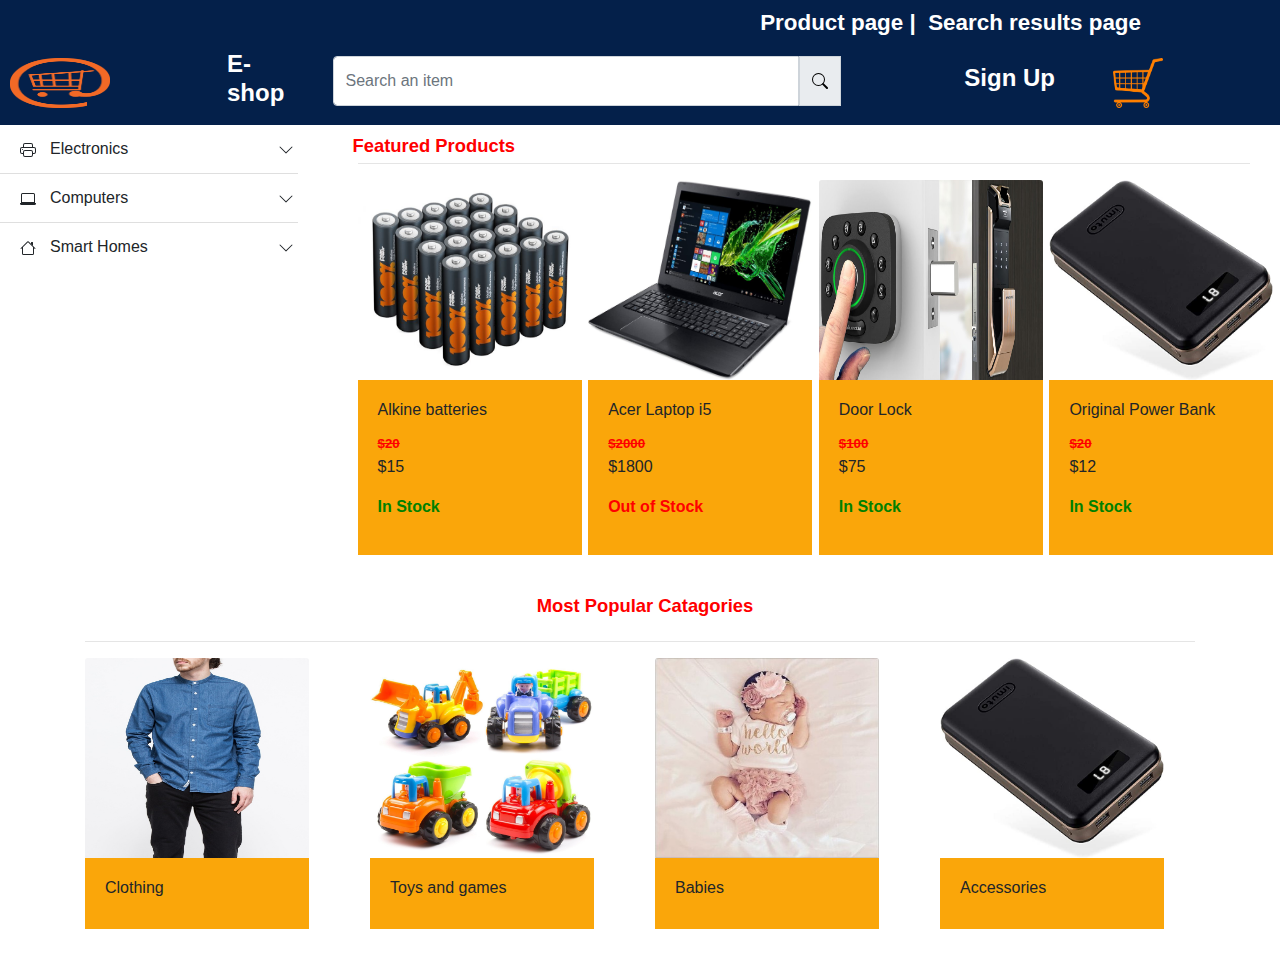
<file: index.html>
<!DOCTYPE html>
<html lang="en">

<head>
  <meta charset="utf-8" />

  <meta name="viewport" content="width=device-width, initial-scale=1" />
  <meta name="theme-color" content="#000000" />
  <meta name="description" content="Web site created using create-react-app" />
  <link rel="apple-touch-icon" href="public/logo192.png" />

  <link rel="stylesheet" href="index.css">
  <link rel="stylesheet" href="https://stackpath.bootstrapcdn.com/bootstrap/4.5.2/css/bootstrap.min.css"
    integrity="sha384-JcKb8q3iqJ61gNV9KGb8thSsNjpSL0n8PARn9HuZOnIxN0hoP+VmmDGMN5t9UJ0Z" crossorigin="anonymous">
  <title>App</title>
  <style>
    h1 {
      font-size: 1.5em;
      font-weight: bolder;
    }

    #mlist :hover {
      color: #1890ff;
    }

    .sublist :hover {
      color: #1890ff;
    }

    body {
      overflow-x: hidden;
    }

    .card {
      border: 0px;
    }

    #cardd :hover>div {
      cursor: pointer;
      -webkit-box-shadow: 0px 0px 6px 0px rgba(0, 0, 0, 0.72);
      -moz-box-shadow: 0px 0px 6px 0px rgba(0, 0, 0, 0.72);
      box-shadow: 0px 0px 6px 0px rgba(0, 0, 0, 0.72);
    }
    h3 {
      font-size: 1.15rem;
    }
  </style>
</head>

<body>

    <!-- header -->
    <div>
      <div style="padding:10px; background: #04204a; overflow: hidden;">
          <div class="row " style="margin-bottom: 1xpx;">
              <div class="col-md d-flex justify-content-end" style="margin-right: 10%  ;">
                  <a href="product.html">
                      <h2 style="color: white; font-weight: bolder; font-size: 1.4em;">Product page | </h2>
                  </a>

                  <a href="search.html">
                      <h2 style="color:white; font-weight: bolder;  font-size: 1.4em">&nbsp; Search results page</h2>
                  </a>
              </div>
          </div>

          <div class="row d-flex align-items-center" style="padding-top: 5px">
              <div class="col-md-3 d-flex align-items-center" style="display: flex;">
                  <a href="index.html"><img width='100px' height='50px' src="src/images/logo.png" alt="img" /></a>

                  <h1 style="color:white; font-weight:bolder;  margin-left: 40%;">E-shop</h1>
              </div>
              <div class="col-md-5  ">

                  <div class="input-group mb-1">
                      <input type="text" class="form-control" aria-label="Sizing example input"
                          aria-describedby="inputGroup-sizing-default" style=" height:50px"
                          placeholder="Search an item">
                      <div class="input-group-prepend">
                          <span class="input-group-text" id="inputGroup-sizing-default"><svg width="1em" height="1em"
                                  viewBox="0 0 16 16" class="bi bi-search" fill="black"
                                  xmlns="http://www.w3.org/2000/svg">
                                  <path fill-rule="evenodd"
                                      d="M10.442 10.442a1 1 0 0 1 1.415 0l3.85 3.85a1 1 0 0 1-1.414 1.415l-3.85-3.85a1 1 0 0 1 0-1.415z" />
                                  <path fill-rule="evenodd"
                                      d="M6.5 12a5.5 5.5 0 1 0 0-11 5.5 5.5 0 0 0 0 11zM13 6.5a6.5 6.5 0 1 1-13 0 6.5 6.5 0 0 1 13 0z" />
                              </svg></span>
                      </div>

                  </div>
              </div>
              <div class="col-md-2 d-flex justify-content-end ">
                  <a href="signup.html">
                      <h1 style="color: white; font-weight: bolder"> Sign Up</h1>
                  </a>
              </div>
              <div class="col-md-1 d-flex justify-content-end">
                  <a href="cart.html"><img src="src/images/cart.png" width="50px" height="50px" alt="cart" /></a>
              </div>
          </div>


      </div>
  </div>

  <!-- header -->

  <section>

    <div class="row">
      <div class="col-md-3">


        <ul class="list-group list-group-flush">

          <li class="list-group-item" data-toggle="collapse" href="#multiCollapseExample1" role="button"
            aria-expanded="false" aria-controls="multiCollapseExample1">
            <div class="row" id="mlist">
  
              <div class="col-md-1">
                <svg width="1em" height="1em" viewBox="0 0 16 16" class="bi bi-printer" fill="currentColor"
                  xmlns="http://www.w3.org/2000/svg">
                  <path
                    d="M11 2H5a1 1 0 0 0-1 1v2H3V3a2 2 0 0 1 2-2h6a2 2 0 0 1 2 2v2h-1V3a1 1 0 0 0-1-1zm3 4H2a1 1 0 0 0-1 1v3a1 1 0 0 0 1 1h1v1H2a2 2 0 0 1-2-2V7a2 2 0 0 1 2-2h12a2 2 0 0 1 2 2v3a2 2 0 0 1-2 2h-1v-1h1a1 1 0 0 0 1-1V7a1 1 0 0 0-1-1z" />
                  <path fill-rule="evenodd"
                    d="M11 9H5a1 1 0 0 0-1 1v3a1 1 0 0 0 1 1h6a1 1 0 0 0 1-1v-3a1 1 0 0 0-1-1zM5 8a2 2 0 0 0-2 2v3a2 2 0 0 0 2 2h6a2 2 0 0 0 2-2v-3a2 2 0 0 0-2-2H5z" />
                  <path d="M3 7.5a.5.5 0 1 1-1 0 .5.5 0 0 1 1 0z" />
                </svg>
              </div>
              <div class="col-md">
                Electronics
              </div>
              <div class="col-md-1">
                <svg width="1em" height="1em" viewBox="0 0 16 16" class="bi bi-chevron-down" fill="currentColor"
                  xmlns="http://www.w3.org/2000/svg">
                  <path fill-rule="evenodd"
                    d="M1.646 4.646a.5.5 0 0 1 .708 0L8 10.293l5.646-5.647a.5.5 0 0 1 .708.708l-6 6a.5.5 0 0 1-.708 0l-6-6a.5.5 0 0 1 0-.708z" />
                </svg>
              </div>
            </div>
  
            <div class="collapse multi-collapse" id="multiCollapseExample1">
              <ul class="list-group list-group-flush sublist">
                <li class="list-group-item">Accessories and Supplies</li>
                <li class="list-group-item">Camera and Photo</li>
                <li class="list-group-item">Car and Vehicle Electronics</li>
              </ul>
            </div>
  
          </li>
  
  
          <li class="list-group-item" data-toggle="collapse" href="#multiCollapseExample2" role="button"
            aria-expanded="false" aria-controls="multiCollapseExample2">
            <div class="row" id="mlist">
  
              <div class="col-md-1">
                <svg width="1em" height="1em" viewBox="0 0 16 16" class="bi bi-laptop" fill="currentColor"
                  xmlns="http://www.w3.org/2000/svg">
                  <path fill-rule="evenodd"
                    d="M13.5 3h-11a.5.5 0 0 0-.5.5V11h12V3.5a.5.5 0 0 0-.5-.5zm-11-1A1.5 1.5 0 0 0 1 3.5V12h14V3.5A1.5 1.5 0 0 0 13.5 2h-11z" />
                  <path d="M0 12h16v.5a1.5 1.5 0 0 1-1.5 1.5h-13A1.5 1.5 0 0 1 0 12.5V12z" />
                </svg>
              </div>
              <div class="col-md">
                Computers
              </div>
              <div class="col-md-1">
                <svg width="1em" height="1em" viewBox="0 0 16 16" class="bi bi-chevron-down" fill="currentColor"
                  xmlns="http://www.w3.org/2000/svg">
                  <path fill-rule="evenodd"
                    d="M1.646 4.646a.5.5 0 0 1 .708 0L8 10.293l5.646-5.647a.5.5 0 0 1 .708.708l-6 6a.5.5 0 0 1-.708 0l-6-6a.5.5 0 0 1 0-.708z" />
                </svg>
              </div>
            </div>
  
            <div class="collapse multi-collapse" id="multiCollapseExample2">
              <ul class="list-group list-group-flush sublist">
                <li class="list-group-item">Components</li>
                <li class="list-group-item">Computers and Tablets</li>
                <li class="list-group-item">Monitors</li>
              </ul>
            </div>
  
          </li>
  
  
  
          <li class="list-group-item" data-toggle="collapse" href="#multiCollapseExample3" role="button"
            aria-expanded="false" aria-controls="multiCollapseExample3">
            <div class="row" id="mlist">
  
              <div class="col-md-1">
                <svg width="1em" height="1em" viewBox="0 0 16 16" class="bi bi-house" fill="currentColor"
                  xmlns="http://www.w3.org/2000/svg">
                  <path fill-rule="evenodd"
                    d="M2 13.5V7h1v6.5a.5.5 0 0 0 .5.5h9a.5.5 0 0 0 .5-.5V7h1v6.5a1.5 1.5 0 0 1-1.5 1.5h-9A1.5 1.5 0 0 1 2 13.5zm11-11V6l-2-2V2.5a.5.5 0 0 1 .5-.5h1a.5.5 0 0 1 .5.5z" />
                  <path fill-rule="evenodd"
                    d="M7.293 1.5a1 1 0 0 1 1.414 0l6.647 6.646a.5.5 0 0 1-.708.708L8 2.207 1.354 8.854a.5.5 0 1 1-.708-.708L7.293 1.5z" />
                </svg>
              </div>
              <div class="col-md">
                Smart Homes
              </div>
              <div class="col-md-1">
                <svg width="1em" height="1em" viewBox="0 0 16 16" class="bi bi-chevron-down" fill="currentColor"
                  xmlns="http://www.w3.org/2000/svg">
                  <path fill-rule="evenodd"
                    d="M1.646 4.646a.5.5 0 0 1 .708 0L8 10.293l5.646-5.647a.5.5 0 0 1 .708.708l-6 6a.5.5 0 0 1-.708 0l-6-6a.5.5 0 0 1 0-.708z" />
                </svg>
              </div>
            </div>
  
            <div class="collapse multi-collapse " id="multiCollapseExample3">
              <ul class="list-group list-group-flush sublist">
                <li class="list-group-item sublist">Doors Locks</li>
                <li class="list-group-item sublist">Cameras</li>
                <li class="list-group-item sublist">Speakers</li>
              </ul>
            </div>
  
          </li>
  
  
        </ul>

      </div>
      <div class="col-md-9">
        <section style="padding: 0px 30px 30px 30px">
          <div class="row" style="margin-bottom: -19px;">
            <h3 style="color: red; font-weight: bolder; padding-left: 10px; padding-top: 10px;">Featured Products</h3>
          </div>
          <hr>
          <div class="row">
  
            <div class="col-md-3" id="cardd">
              <div class="card" style="width: 14rem;">
              <a href="product.html">  <img class="card-img-top" src="src/images/battery.jpg" alt="Card image cap" height="200px" width="80%"> </a>
                <div class="card-body" style="background-color: rgb(250, 166, 10);">
                  <h5 class="card-title" style="font-size: medium;">Alkine batteries</h5>
                  <p class="card-text"> <strike style="color: red; font-size: smaller; font-weight: bolder;">$20</strike>
                    <br> $15
                  <p style="color: green; font-weight: bolder;">In Stock</p>
                  </p>
                </div>
              </div>
            </div>
  
            <div class="col-md-3" id="cardd">
              <div class="card" style="width: 14rem;">
              <a href="product.html">  <img class="card-img-top" src="src/images/acer1.jpg" alt="Card image cap" height="200px" width="80%"> </a>
                <div class="card-body" style="background-color: rgb(250, 166, 10);">
                  <h5 class="card-title" style="font-size: medium;">Acer Laptop i5</h5>
                  <p class="card-text"> <strike
                      style="color: red; font-size: smaller; font-weight: bolder;">$2000</strike> <br> $1800
                  <p style="color: red; font-weight: bolder;">Out of Stock</p>
                  </p>
                </div>
              </div>
            </div>
  
            <div class="col-md-3" id="cardd">
              <div class="card" style="width: 14rem;">
          <a href="product.html">      <img class="card-img-top" src="src/images/doorL.jpg" alt="Card image cap" height="200px" width="80%"> </a>
                <div class="card-body" style="background-color: rgb(250, 166, 10);">
                  <h5 class="card-title" style="font-size: medium;">Door Lock</h5>
                  <p class="card-text"> <strike style="color: red; font-size: smaller; font-weight: bolder;">$100</strike>
                    <br> $75
                  <p style="color: green; font-weight: bolder;">In Stock</p>
                  </p>
                </div>
              </div>
            </div>
  
            <div class="col-md-3" id="cardd">
              <div class="card" style="width: 14rem;">
             <a href="product.html">   <img class="card-img-top" src="src/images/powerB.jpg" alt="Card image cap" height="200px" width="80%"> </a>
                <div class="card-body" style="background-color: rgb(250, 166, 10);">
                  <h5 class="card-title" style="font-size: medium;">Original Power Bank</h5>
                  <p class="card-text"> <strike style="color: red; font-size: smaller; font-weight: bolder;">$20</strike>
                    <br> $12
                  <p style="color: green; font-weight: bolder;">In Stock</p>
                  </p>
                </div>
              </div>
            </div>
  
          </div>
        </section>
  
      </div>
    </div>


  </section>

  <section style="margin-bottom: 50px;">
    <div class="container">
      <div class="row d-flex justify-content-center">
        <h3 style="color: red; font-weight: bolder; padding-left: 10px; padding-top: 10px;">Most Popular Catagories</h3>
      </div>
     
      <hr>
      <div class="row">

        <div class="col-md-3" id="cardd">
          <div class="card" style="width: 14rem;">
         <a href="product.html">   <img class="card-img-top" src="src/images/clothing.jpg" alt="Card image cap" height="200px" width="80%"> </a>
            <div class="card-body" style="background-color: rgb(250, 166, 10);">
              <h5 class="card-title" style="font-size: medium;">Clothing</h5>
            </div>
          </div>
        </div>

        <div class="col-md-3" id="cardd">
          <div class="card" style="width: 14rem;">
         <a href="product.html">   <img class="card-img-top" src="src/images/toys.jpg" alt="Card image cap" height="200px" width="80%"> </a>
            <div class="card-body" style="background-color: rgb(250, 166, 10);">
              <h5 class="card-title" style="font-size: medium;">Toys and games</h5>
            </div>
          </div>
        </div>

        <div class="col-md-3" id="cardd">
          <div class="card" style="width: 14rem;">
        <a href="product.html">    <img class="card-img-top" src="src/images/babies.jpg" alt="Card image cap" height="200px" width="80%"> </a>
            <div class="card-body" style="background-color: rgb(250, 166, 10);">
              <h5 class="card-title" style="font-size: medium;">Babies</h5>
            </div>
          </div>
        </div>

        <div class="col-md-3" id="cardd">
          <div class="card" style="width: 14rem;">
        <a href="product.html">    <img class="card-img-top" src="src/images/powerB.jpg" alt="Card image cap" height="200px" width="80%"> </a>
            <div class="card-body" style="background-color: rgb(250, 166, 10);">
              <h5 class="card-title" style="font-size: medium;">Accessories</h5>
            </div>
          </div>
        </div>

      </div>
    </div>
  </section>

  <script src="https://code.jquery.com/jquery-3.5.1.slim.min.js"
    integrity="sha384-DfXdz2htPH0lsSSs5nCTpuj/zy4C+OGpamoFVy38MVBnE+IbbVYUew+OrCXaRkfj"
    crossorigin="anonymous"></script>
  <script src="https://cdn.jsdelivr.net/npm/popper.js@1.16.1/dist/umd/popper.min.js"
    integrity="sha384-9/reFTGAW83EW2RDu2S0VKaIzap3H66lZH81PoYlFhbGU+6BZp6G7niu735Sk7lN"
    crossorigin="anonymous"></script>
  <script src="https://stackpath.bootstrapcdn.com/bootstrap/4.5.2/js/bootstrap.min.js"
    integrity="sha384-B4gt1jrGC7Jh4AgTPSdUtOBvfO8shuf57BaghqFfPlYxofvL8/KUEfYiJOMMV+rV"
    crossorigin="anonymous"></script>
</body>

</html>
</file>
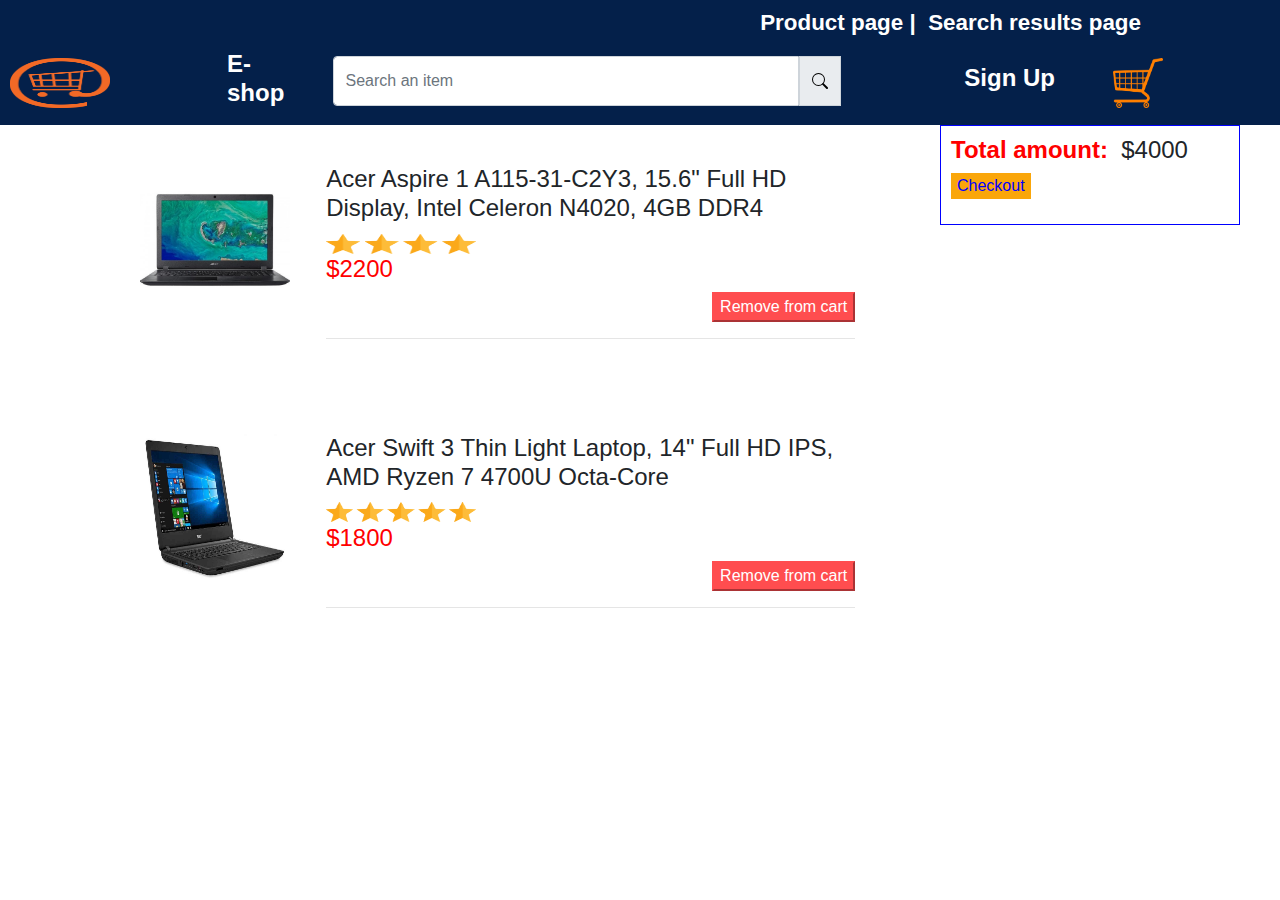
<file: cart.html>
<!DOCTYPE html>
<html lang="en">

<head>
  <meta charset="utf-8" />

  <meta name="viewport" content="width=device-width, initial-scale=1" />
  <meta name="theme-color" content="#000000" />
  <meta name="description" content="Web site created using create-react-app" />
  <link rel="apple-touch-icon" href="public/logo192.png" />

  <link rel="stylesheet" href="index.css">
  <link rel="stylesheet" href="https://stackpath.bootstrapcdn.com/bootstrap/4.5.2/css/bootstrap.min.css"
    integrity="sha384-JcKb8q3iqJ61gNV9KGb8thSsNjpSL0n8PARn9HuZOnIxN0hoP+VmmDGMN5t9UJ0Z" crossorigin="anonymous">
  <title>Cart</title>

  <style>
    h1 {
      font-size: 1.5em;
      font-weight: bolder;
    }

    body {
      overflow-x: hidden;
    }

    h3 {
      font-size: 1.15rem;
    }

    .div1 {
      width: 300px;
      height: 100px;
      border: 1px solid blue;
    }

    #checkout {
      background-color: rgb(250, 166, 10);
      color: blue;
      border: 0px;
    }

    #remove {
      color: #fff;
       background: #ff4d4f;
      border-color: #ff4d4f;
    }
  </style>

</head>

<body>

    <!-- header -->
    <div>
      <div style="padding:10px; background: #04204a; overflow: hidden;">
          <div class="row " style="margin-bottom: 1xpx;">
              <div class="col-md d-flex justify-content-end" style="margin-right: 10%  ;">
                  <a href="product.html">
                      <h2 style="color: white; font-weight: bolder; font-size: 1.4em;">Product page | </h2>
                  </a>

                  <a href="search.html">
                      <h2 style="color:white; font-weight: bolder;  font-size: 1.4em">&nbsp; Search results page</h2>
                  </a>
              </div>
          </div>

          <div class="row d-flex align-items-center" style="padding-top: 5px">
              <div class="col-md-3 d-flex align-items-center" style="display: flex;">
                  <a href="index.html"><img width='100px' height='50px' src="src/images/logo.png" alt="img" /></a>

                  <h1 style="color:white; font-weight:bolder;  margin-left: 40%;">E-shop</h1>
              </div>
              <div class="col-md-5  ">

                  <div class="input-group mb-1">
                      <input type="text" class="form-control" aria-label="Sizing example input"
                          aria-describedby="inputGroup-sizing-default" style=" height:50px"
                          placeholder="Search an item">
                      <div class="input-group-prepend">
                          <span class="input-group-text" id="inputGroup-sizing-default"><svg width="1em" height="1em"
                                  viewBox="0 0 16 16" class="bi bi-search" fill="black"
                                  xmlns="http://www.w3.org/2000/svg">
                                  <path fill-rule="evenodd"
                                      d="M10.442 10.442a1 1 0 0 1 1.415 0l3.85 3.85a1 1 0 0 1-1.414 1.415l-3.85-3.85a1 1 0 0 1 0-1.415z" />
                                  <path fill-rule="evenodd"
                                      d="M6.5 12a5.5 5.5 0 1 0 0-11 5.5 5.5 0 0 0 0 11zM13 6.5a6.5 6.5 0 1 1-13 0 6.5 6.5 0 0 1 13 0z" />
                              </svg></span>
                      </div>

                  </div>
              </div>
              <div class="col-md-2 d-flex justify-content-end ">
                  <a href="signup.html">
                      <h1 style="color: white; font-weight: bolder"> Sign Up</h1>
                  </a>
              </div>
              <div class="col-md-1 d-flex justify-content-end">
                  <a href="cart.html"><img src="src/images/cart.png" width="50px" height="50px" alt="cart" /></a>
              </div>
          </div>


      </div>
  </div>

  <!-- header -->

  <section>
    <div class="container">
      <div class="row">
        <div class="col-md-9">

          <div class="container-fluid">

            <div class="row" style="padding: 5%">
              <div class="col-md-3">
                <img src="src/images/acer3.jpg" height="150px" alt="">
              </div>
              <div class="col-md-9">
                <h2 style="font-size: revert;">Acer Aspire 1 A115-31-C2Y3, 15.6" Full HD Display, Intel Celeron N4020, 4GB DDR4</h2>
                <img src="src/images/4star.png" height="20px" width="150px" alt="">
                <h3 style="color: red; font-size: 1.5em;">$2200</h3>
                <div class="d-flex justify-content-end">
                  <button id="remove">Remove from cart</button>
                </div>
                <hr>
              </div>
            </div>

            <div class="row" style="padding: 5%">
              <div class="col-md-3">
                <img src="src/images/acer2.jpg" height="150px" width="150px" alt="">
              </div>
              <div class="col-md-9">
                <h2 style="font-size: revert;">Acer Swift 3 Thin Light Laptop, 14" Full HD IPS, AMD Ryzen 7 4700U Octa-Core</h2>
                <img src="src/images/5star.png" height="20px" width="150px" alt="">
                <h3 style="color: red; font-size: 1.5em;">$1800</h3>
                <div class="d-flex justify-content-end">
                  <button id="remove">Remove from cart</button>
                </div>
                <hr>
              </div>
            </div>

          </div>
        </div>
        <div class="col-md-3">
          <div class="div1" style="padding: 10px;">
            <div style="display: flex;">
              <h1 style="color: red; font-weight: bolder ;">Total amount: &nbsp;</h1>
              <h1 style="font-weight: normal;">$4000</h1>
            </div>

            <button  id="checkout">Checkout</button>
          </div>
        </div>
      </div>
    </div>
  </section>

  <script src="https://code.jquery.com/jquery-3.5.1.slim.min.js"
    integrity="sha384-DfXdz2htPH0lsSSs5nCTpuj/zy4C+OGpamoFVy38MVBnE+IbbVYUew+OrCXaRkfj"
    crossorigin="anonymous"></script>
  <script src="https://cdn.jsdelivr.net/npm/popper.js@1.16.1/dist/umd/popper.min.js"
    integrity="sha384-9/reFTGAW83EW2RDu2S0VKaIzap3H66lZH81PoYlFhbGU+6BZp6G7niu735Sk7lN"
    crossorigin="anonymous"></script>
  <script src="https://stackpath.bootstrapcdn.com/bootstrap/4.5.2/js/bootstrap.min.js"
    integrity="sha384-B4gt1jrGC7Jh4AgTPSdUtOBvfO8shuf57BaghqFfPlYxofvL8/KUEfYiJOMMV+rV"
    crossorigin="anonymous"></script>
</body>

</html>
</file>
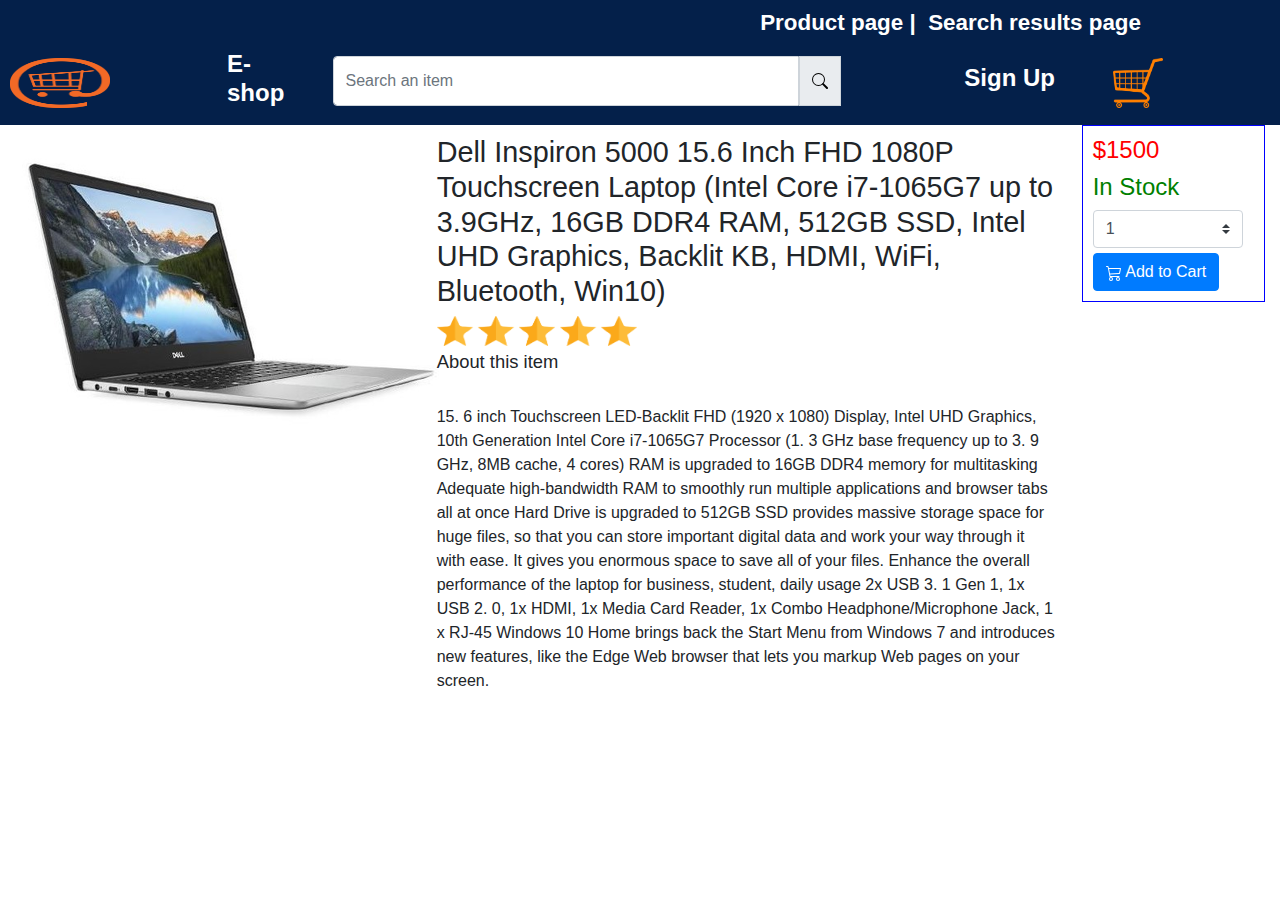
<file: product.html>
<!DOCTYPE html>
<html lang="en">

<head>
    <meta charset="utf-8" />
    <meta name="viewport" content="width=device-width, initial-scale=1" />
    <meta name="theme-color" content="#000000" />
    <meta name="description" content="Web site created using create-react-app" />
    <link rel="apple-touch-icon" href="public/logo192.png" />

    <link rel="stylesheet" href="index.css">
    <link rel="stylesheet" href="https://stackpath.bootstrapcdn.com/bootstrap/4.5.2/css/bootstrap.min.css"
        integrity="sha384-JcKb8q3iqJ61gNV9KGb8thSsNjpSL0n8PARn9HuZOnIxN0hoP+VmmDGMN5t9UJ0Z" crossorigin="anonymous">
    <title>Product</title>

    <style>
        h1 {
            font-size: 1.5em;
            font-weight: bolder;
        }

        body {
            overflow-x: hidden;
        }

        h3 {
            font-size: 1.15rem;
        }

        .div1 {
            /* width: 300px;
            height: 100px; */
            border: 1px solid blue;
        }

        #checkout {
            background-color: rgb(250, 166, 10);
            color: blue;
            border: 0px;
        }

        #remove {
            color: #fff;
            background: #ff4d4f;
            border-color: #ff4d4f;
        }
    </style>

</head>

<body>

    <!-- header -->
    <div>
        <div style="padding:10px; background: #04204a; overflow: hidden;">
            <div class="row " style="margin-bottom: 1xpx;">
                <div class="col-md d-flex justify-content-end" style="margin-right: 10%  ;">
                    <a href="product.html">
                        <h2 style="color: white; font-weight: bolder; font-size: 1.4em;">Product page | </h2>
                    </a>

                    <a href="search.html">
                        <h2 style="color:white; font-weight: bolder;  font-size: 1.4em">&nbsp; Search results page</h2>
                    </a>
                </div>
            </div>

            <div class="row d-flex align-items-center" style="padding-top: 5px">
                <div class="col-md-3 d-flex align-items-center" style="display: flex;">
                    <a href="index.html"><img width='100px' height='50px' src="src/images/logo.png" alt="img" /></a>

                    <h1 style="color:white; font-weight:bolder;  margin-left: 40%;">E-shop</h1>
                </div>
                <div class="col-md-5  ">

                    <div class="input-group mb-1">
                        <input type="text" class="form-control" aria-label="Sizing example input"
                            aria-describedby="inputGroup-sizing-default" style=" height:50px"
                            placeholder="Search an item">
                        <div class="input-group-prepend">
                            <span class="input-group-text" id="inputGroup-sizing-default"><svg width="1em" height="1em"
                                    viewBox="0 0 16 16" class="bi bi-search" fill="black"
                                    xmlns="http://www.w3.org/2000/svg">
                                    <path fill-rule="evenodd"
                                        d="M10.442 10.442a1 1 0 0 1 1.415 0l3.85 3.85a1 1 0 0 1-1.414 1.415l-3.85-3.85a1 1 0 0 1 0-1.415z" />
                                    <path fill-rule="evenodd"
                                        d="M6.5 12a5.5 5.5 0 1 0 0-11 5.5 5.5 0 0 0 0 11zM13 6.5a6.5 6.5 0 1 1-13 0 6.5 6.5 0 0 1 13 0z" />
                                </svg></span>
                        </div>

                    </div>
                </div>
                <div class="col-md-2 d-flex justify-content-end ">
                    <a href="signup.html">
                        <h1 style="color: white; font-weight: bolder"> Sign Up</h1>
                    </a>
                </div>
                <div class="col-md-1 d-flex justify-content-end">
                    <a href="cart.html"><img src="src/images/cart.png" width="50px" height="50px" alt="cart" /></a>
                </div>
            </div>


        </div>
    </div>

    <!-- header -->

    <section>
        <div class="container-fluid">
            <div class="row">
                <div class="col-md-4">

                    <img src="src/images/laptop.png"  alt="">

                </div>
                <div class="col-md-6" style="padding: 10px;">

                    <h2 style="font-size: 1.8em;">
                        Dell Inspiron 5000 15.6 Inch FHD 1080P Touchscreen Laptop (Intel Core i7-1065G7 up to 3.9GHz, 16GB DDR4 RAM, 512GB SSD, Intel UHD Graphics, Backlit KB, HDMI, WiFi, Bluetooth, Win10)
                    </h2>
                    <img src="src/images/5star.png" height="30px" width="200px" alt="">
                    <h3 style="padding-top: 5px;">About this item</h3> <br>
                    <p>
                        15. 6 inch Touchscreen LED-Backlit FHD (1920 x 1080) Display, Intel UHD Graphics, 10th Generation Intel Core i7-1065G7 Processor (1. 3 GHz base frequency up to 3. 9 GHz, 8MB cache, 4 cores) RAM is upgraded to 16GB DDR4 memory for multitasking Adequate high-bandwidth RAM to smoothly run multiple applications and browser tabs all at once Hard Drive is upgraded to 512GB SSD provides massive storage space for huge files, so that you can store important digital data and work your way through it with ease. It gives you enormous space to save all of your files. Enhance the overall performance of the laptop for business, student, daily usage 2x USB 3. 1 Gen 1, 1x USB 2. 0, 1x HDMI, 1x Media Card Reader, 1x Combo Headphone/Microphone Jack, 1 x RJ-45 Windows 10 Home brings back the Start Menu from Windows 7 and introduces new features, like the Edge Web browser that lets you markup Web pages on your screen.
                    </p>

                </div>
                <div class="col-md-2">
                    <div class="div1" style="padding: 10px;">
                        <h2 style="color: red; font-size: 1.5em;">$1500</h2>
                        <h2 style="color: green; font-size: 1.5em;">In Stock</h2>
                        <select class="browser-default custom-select" style="width: 150px;">
                            <option selected>1</option>
                            <!-- <option value="1">1</option> -->
                            <option value="2">2</option>
                            <option value="3">3</option>
                            <option value="4">4</option>
                            <option value="5">5</option>
                            <option value="6">6</option>
                          </select> <br>    
                          <button style="margin-top: 5px;" class="btn btn-primary">
                            <svg width="1em" height="1em" viewBox="0 0 16 16" class="bi bi-cart3" fill="currentColor" xmlns="http://www.w3.org/2000/svg">
                                <path fill-rule="evenodd" d="M0 1.5A.5.5 0 0 1 .5 1H2a.5.5 0 0 1 .485.379L2.89 3H14.5a.5.5 0 0 1 .49.598l-1 5a.5.5 0 0 1-.465.401l-9.397.472L4.415 11H13a.5.5 0 0 1 0 1H4a.5.5 0 0 1-.491-.408L2.01 3.607 1.61 2H.5a.5.5 0 0 1-.5-.5zM3.102 4l.84 4.479 9.144-.459L13.89 4H3.102zM5 12a2 2 0 1 0 0 4 2 2 0 0 0 0-4zm7 0a2 2 0 1 0 0 4 2 2 0 0 0 0-4zm-7 1a1 1 0 1 0 0 2 1 1 0 0 0 0-2zm7 0a1 1 0 1 0 0 2 1 1 0 0 0 0-2z"/>
                              </svg>
                            Add to Cart
                          </button>
                    </div>
                </div>
            </div>
        </div>
    </section>


    <script src="https://code.jquery.com/jquery-3.5.1.slim.min.js"
        integrity="sha384-DfXdz2htPH0lsSSs5nCTpuj/zy4C+OGpamoFVy38MVBnE+IbbVYUew+OrCXaRkfj"
        crossorigin="anonymous"></script>
    <script src="https://cdn.jsdelivr.net/npm/popper.js@1.16.1/dist/umd/popper.min.js"
        integrity="sha384-9/reFTGAW83EW2RDu2S0VKaIzap3H66lZH81PoYlFhbGU+6BZp6G7niu735Sk7lN"
        crossorigin="anonymous"></script>
    <script src="https://stackpath.bootstrapcdn.com/bootstrap/4.5.2/js/bootstrap.min.js"
        integrity="sha384-B4gt1jrGC7Jh4AgTPSdUtOBvfO8shuf57BaghqFfPlYxofvL8/KUEfYiJOMMV+rV"
        crossorigin="anonymous"></script>
</body>

</html>
</file>
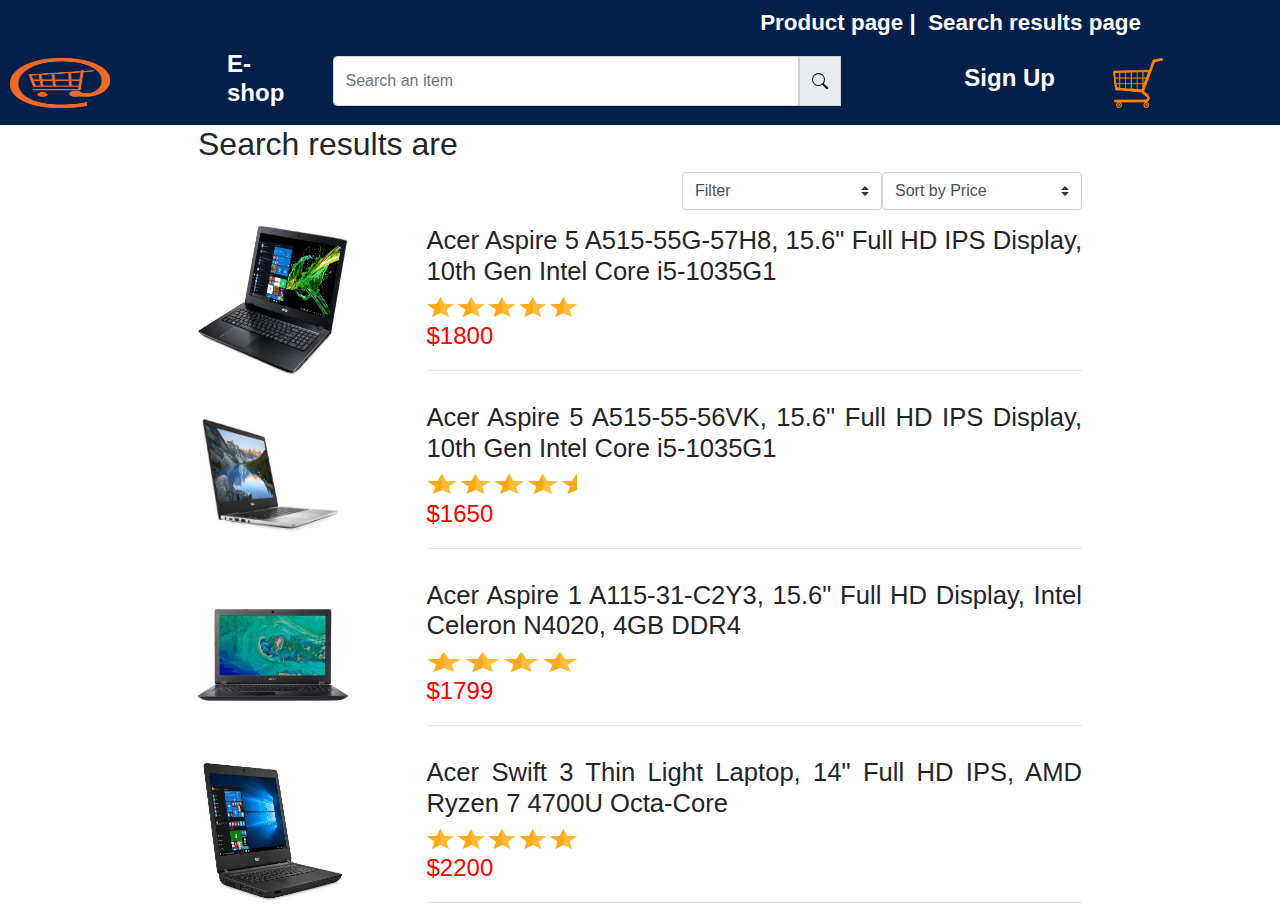
<file: search.html>
<!DOCTYPE html>
<html lang="en">

<head>
    <meta charset="utf-8" />
    <meta name="viewport" content="width=device-width, initial-scale=1" />
    <meta name="theme-color" content="#000000" />
    <meta name="description" content="Web site created using create-react-app" />
    <link rel="apple-touch-icon" href="public/logo192.png" />

    <link rel="stylesheet" href="index.css">
    <link rel="stylesheet" href="https://stackpath.bootstrapcdn.com/bootstrap/4.5.2/css/bootstrap.min.css"
        integrity="sha384-JcKb8q3iqJ61gNV9KGb8thSsNjpSL0n8PARn9HuZOnIxN0hoP+VmmDGMN5t9UJ0Z" crossorigin="anonymous">
    <title>Search</title>

    <style>
        h1 {
            font-size: 1.5em;
            font-weight: bolder;
        }

        body {
            overflow-x: hidden;
        }

        h3 {
            font-size: 1.15rem;
        }

    </style>

</head>

<body>

    <!-- header -->
    <div>
        <div style="padding:10px; background: #04204a; overflow: hidden;">
            <div class="row " style="margin-bottom: 1xpx;">
                <div class="col-md d-flex justify-content-end" style="margin-right: 10%  ;">
                    <a href="product.html">
                        <h2 style="color: white; font-weight: bolder; font-size: 1.4em;">Product page | </h2>
                    </a>

                    <a href="search.html">
                        <h2 style="color:white; font-weight: bolder;  font-size: 1.4em">&nbsp; Search results page</h2>
                    </a>
                </div>
            </div>

            <div class="row d-flex align-items-center" style="padding-top: 5px">
                <div class="col-md-3 d-flex align-items-center" style="display: flex;">
                    <a href="index.html"><img width='100px' height='50px' src="src/images/logo.png" alt="img" /></a>

                    <h1 style="color:white; font-weight:bolder;  margin-left: 40%;">E-shop</h1>
                </div>
                <div class="col-md-5  ">

                    <div class="input-group mb-1">
                        <input type="text" class="form-control" aria-label="Sizing example input"
                            aria-describedby="inputGroup-sizing-default" style=" height:50px"
                            placeholder="Search an item">
                        <div class="input-group-prepend">
                            <span class="input-group-text" id="inputGroup-sizing-default"><svg width="1em" height="1em"
                                    viewBox="0 0 16 16" class="bi bi-search" fill="black"
                                    xmlns="http://www.w3.org/2000/svg">
                                    <path fill-rule="evenodd"
                                        d="M10.442 10.442a1 1 0 0 1 1.415 0l3.85 3.85a1 1 0 0 1-1.414 1.415l-3.85-3.85a1 1 0 0 1 0-1.415z" />
                                    <path fill-rule="evenodd"
                                        d="M6.5 12a5.5 5.5 0 1 0 0-11 5.5 5.5 0 0 0 0 11zM13 6.5a6.5 6.5 0 1 1-13 0 6.5 6.5 0 0 1 13 0z" />
                                </svg></span>
                        </div>

                    </div>
                </div>
                <div class="col-md-2 d-flex justify-content-end ">
                    <a href="signup.html">
                        <h1 style="color: white; font-weight: bolder"> Sign Up</h1>
                    </a>
                </div>
                <div class="col-md-1 d-flex justify-content-end">
                    <a href="cart.html"><img src="src/images/cart.png" width="50px" height="50px" alt="cart" /></a>
                </div>
            </div>


        </div>
    </div>

    <!-- header -->

    <section>
        <div class="container" style="padding-left: 10% ; padding-right: 10%;">
            <h2>Search results are</h2>
            <div class="d-flex justify-content-end">
                <select class="browser-default custom-select" style="width: 200px;">
                    <option selected disabled>Filter</option>
                    <option value="Price">Price</option>
                    <option value="Rating">Rating</option>
                   
                  </select>

                  <select class="browser-default custom-select" style="width: 200px;">
                    <option selected disabled>Sort by Price</option>
                    <option value="Price">Lowest to Highest</option>
                    <option value="Rating">Highest to Lowest</option>
                   
                  </select>
            </div>

            <div class="row" style="padding-top: 15px;">
                <div class="col-md-3">
                    <img src="src/images/acer1.jpg" width="150px" height="150px" alt="">
                </div>
                <div class="col-md-9">
                    <h2 class="text-justify" style="font-size: 1.6em;" >Acer Aspire 5 A515-55G-57H8, 15.6" Full HD IPS Display, 10th Gen Intel Core i5-1035G1</h2>
                    <img src="src/images/5star.png" alt="" height="20px" width="150px">
                    <p style="font-size:1.5em ; color: red;">$1800</p>
                    <hr>
                </div>
            </div>

            <div class="row" style="padding-top: 15px;">
                <div class="col-md-3">
                    <img src="src/images/laptop.png" width="150px" height="150px" alt="">
                </div>
                <div class="col-md-9">
                    <h2 class="text-justify" style="font-size: 1.6em;" >Acer Aspire 5 A515-55-56VK, 15.6" Full HD IPS Display, 10th Gen Intel Core i5-1035G1</h2>
                    <img src="src/images/4.5star.png" alt="" height="20px" width="150px">
                    <p style="font-size:1.5em ; color: red;">$1650</p>
                    <hr>
                </div>
            </div>

            <div class="row" style="padding-top: 15px;">
                <div class="col-md-3">
                    <img src="src/images/acer3.jpg" width="150px" height="150px" alt="">
                </div>
                <div class="col-md-9">
                    <h2 class="text-justify" style="font-size: 1.6em;" >Acer Aspire 1 A115-31-C2Y3, 15.6" Full HD Display, Intel Celeron N4020, 4GB DDR4</h2>
                    <img src="src/images/4star.png" alt="" height="20px" width="150px">
                    <p style="font-size:1.5em ; color: red;">$1799</p>
                    <hr>
                </div>
            </div>

            <div class="row" style="padding-top: 15px;">
                <div class="col-md-3">
                    <img src="src/images/acer2.jpg" width="150px" height="150px" alt="">
                </div>
                <div class="col-md-9">
                    <h2 class="text-justify" style="font-size: 1.6em;" >Acer Swift 3 Thin Light Laptop, 14" Full HD IPS, AMD Ryzen 7 4700U Octa-Core</h2>
                    <img src="src/images/5star.png" alt="" height="20px" width="150px">
                    <p style="font-size:1.5em ; color: red;">$2200</p>
                    <hr>
                </div>
            </div>
        </div>
    </section>


    <script src="https://code.jquery.com/jquery-3.5.1.slim.min.js"
        integrity="sha384-DfXdz2htPH0lsSSs5nCTpuj/zy4C+OGpamoFVy38MVBnE+IbbVYUew+OrCXaRkfj"
        crossorigin="anonymous"></script>
    <script src="https://cdn.jsdelivr.net/npm/popper.js@1.16.1/dist/umd/popper.min.js"
        integrity="sha384-9/reFTGAW83EW2RDu2S0VKaIzap3H66lZH81PoYlFhbGU+6BZp6G7niu735Sk7lN"
        crossorigin="anonymous"></script>
    <script src="https://stackpath.bootstrapcdn.com/bootstrap/4.5.2/js/bootstrap.min.js"
        integrity="sha384-B4gt1jrGC7Jh4AgTPSdUtOBvfO8shuf57BaghqFfPlYxofvL8/KUEfYiJOMMV+rV"
        crossorigin="anonymous"></script>
</body>

</html>
</file>
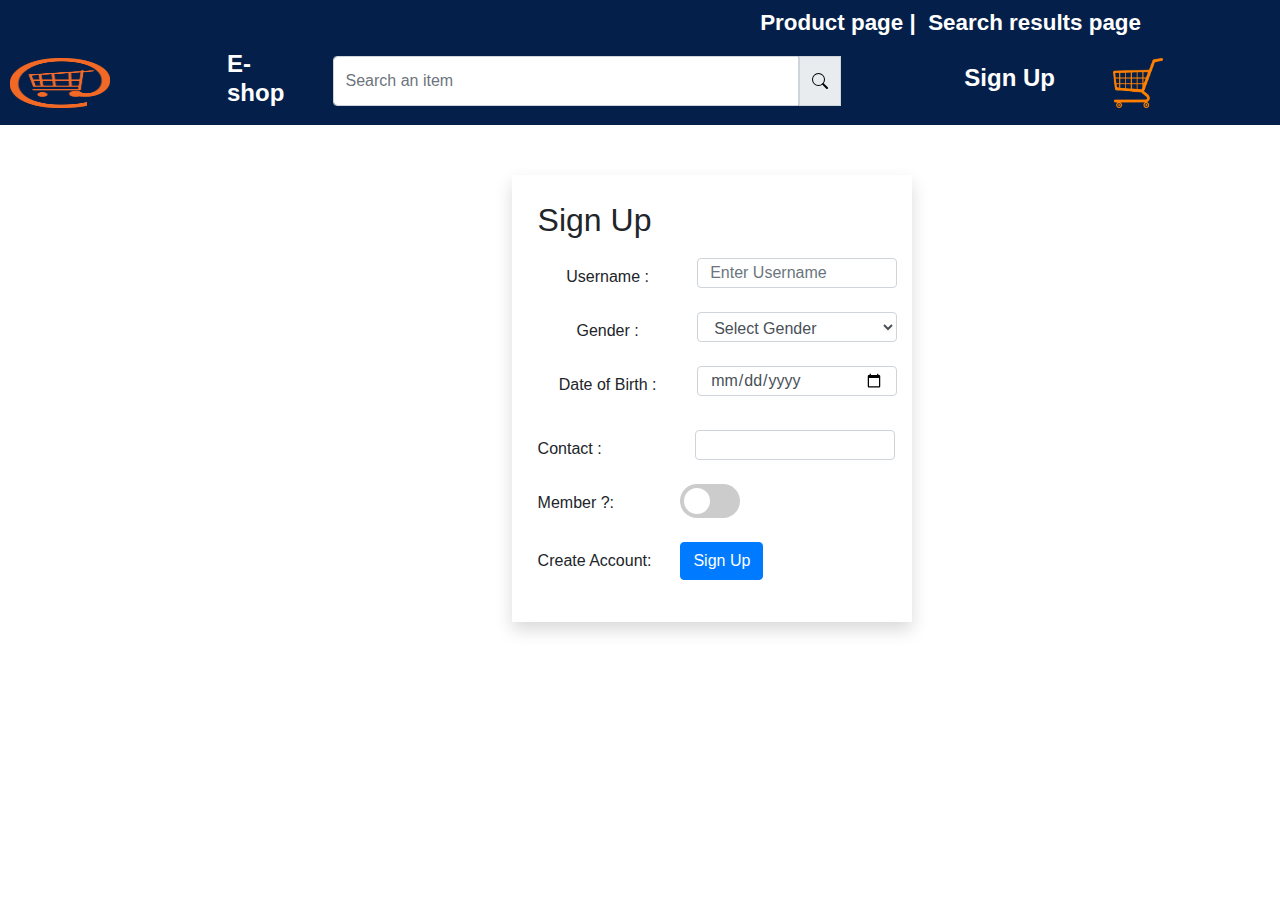
<file: signup.html>
<!DOCTYPE html>
<html lang="en" dir="ltr">

<head>
    <meta charset="utf-8">
    <title>sign up</title>

    <link rel="stylesheet" href="https://stackpath.bootstrapcdn.com/bootstrap/4.5.2/css/bootstrap.min.css"
        integrity="sha384-JcKb8q3iqJ61gNV9KGb8thSsNjpSL0n8PARn9HuZOnIxN0hoP+VmmDGMN5t9UJ0Z" crossorigin="anonymous">

    <style>
        h1 {
            font-size: 1.5em;
            font-weight: bolder;
        }


        h3 {
            font-size: 1.15rem;
        }

        body {
            -webkit-font-smoothing: antialiased;
        }

        .up {
            height: 50px;
            padding: 10px;
            display: inline;
            padding-left: 70%;
        }

        .up a {
            color: #fff;
            font-size: 20px;
            font-weight: bold;
        }

        .up a:hover {
            color: #fff;
            text-decoration: none;
        }

        .down a {
            cursor: pointer;
        }

        .e_shop {
            color: #fff;
            font-weight: bold;
            font-size: 18px;
            padding-left: 5%;
        }

        .e_shop label {
            font-size: 30px;
        }

        .e_shop input {
            width: 600px;
            height: 50px;
            border: none;
            padding-left: 3%;
            margin-left: 20px;
        }

        .sighnup:hover {
            text-decoration: none;
            color: #fff;
        }

        .sighnup {
            cursor: pointer;
            text-decoration: none;
            font-size: 28px;
            font-weight: bold;
            color: #fff;
            padding-left: 3%;
        }

        .content {
            margin-top: 50px;
        }

        .create-form {
            width: 400px;
            position: absolute;
            left: 40%;
            padding: 2%;
        }

        .form-content {
            padding: 3%;
            text-align: center;
        }


        .switch {
            position: relative;
            display: inline-block;
            width: 60px;
            height: 34px;
        }

        .switch input {
            opacity: 0;
            width: 0;
            height: 0;
        }

        .slider {
            position: absolute;
            cursor: pointer;
            top: 0;
            left: 0;
            right: 0;
            bottom: 0;
            background-color: #ccc;
            -webkit-transition: .4s;
            transition: .4s;
        }

        .slider:before {
            position: absolute;
            content: "";
            height: 26px;
            width: 26px;
            left: 4px;
            bottom: 4px;
            background-color: white;
            -webkit-transition: .4s;
            transition: .4s;
        }

        input:checked+.slider {
            background-color: #2196F3;
        }

        input:focus+.slider {
            box-shadow: 0 0 1px #2196F3;
        }

        input:checked+.slider:before {
            -webkit-transform: translateX(26px);
            -ms-transform: translateX(26px);
            transform: translateX(26px);
        }

        /* Rounded sliders */
        .slider.round {
            border-radius: 34px;
        }

        .slider.round:before {
            border-radius: 50%;
        }
    </style>
</head>

<body>
    <!-- header -->
    <div>
        <div style="padding:10px; background: #04204a; overflow: hidden;">
            <div class="row " style="margin-bottom: 1xpx;">
                <div class="col-md d-flex justify-content-end" style="margin-right: 10%  ;">
                    <a href="product.html">
                        <h2 style="color: white; font-weight: bolder; font-size: 1.4em;">Product page | </h2>
                    </a>

                    <a href="search.html">
                        <h2 style="color:white; font-weight: bolder;  font-size: 1.4em">&nbsp; Search results page</h2>
                    </a>
                </div>
            </div>

            <div class="row d-flex align-items-center" style="padding-top: 5px">
                <div class="col-md-3 d-flex align-items-center" style="display: flex;">
                    <a href="index.html"><img width='100px' height='50px' src="src/images/logo.png" alt="img" /></a>

                    <h1 style="color:white; font-weight:bolder;  margin-left: 40%;">E-shop</h1>
                </div>
                <div class="col-md-5  ">

                    <div class="input-group mb-1">
                        <input type="text" class="form-control" aria-label="Sizing example input"
                            aria-describedby="inputGroup-sizing-default" style=" height:50px"
                            placeholder="Search an item">
                        <div class="input-group-prepend">
                            <span class="input-group-text" id="inputGroup-sizing-default"><svg width="1em" height="1em"
                                    viewBox="0 0 16 16" class="bi bi-search" fill="black"
                                    xmlns="http://www.w3.org/2000/svg">
                                    <path fill-rule="evenodd"
                                        d="M10.442 10.442a1 1 0 0 1 1.415 0l3.85 3.85a1 1 0 0 1-1.414 1.415l-3.85-3.85a1 1 0 0 1 0-1.415z" />
                                    <path fill-rule="evenodd"
                                        d="M6.5 12a5.5 5.5 0 1 0 0-11 5.5 5.5 0 0 0 0 11zM13 6.5a6.5 6.5 0 1 1-13 0 6.5 6.5 0 0 1 13 0z" />
                                </svg></span>
                        </div>

                    </div>
                </div>
                <div class="col-md-2 d-flex justify-content-end ">
                    <a href="signup.html">
                        <h1 style="color: white; font-weight: bolder"> Sign Up</h1>
                    </a>
                </div>
                <div class="col-md-1 d-flex justify-content-end">
                    <a href="cart.html"><img src="src/images/cart.png" width="50px" height="50px" alt="cart" /></a>
                </div>
            </div>


        </div>
    </div>

    <!-- header -->

    <section class="content">
        <div class="container">
            <form class="create-form shadow">
                <h2>Sign Up</h2>
                <div class="form-content">

                    <div class="form-group row">
                        <label for="inputPassword" class="col-sm-5 col-form-label">Username :</label>
                        <div class="col-sm-7">
                            <input type="password" style="width:200px;height:30px;" placeholder="Enter Username"
                                class="form-control" id="inputPassword">
                        </div>
                    </div>
                    <div class="form-group row">
                        <label for="inputPassword" class="col-sm-5 col-form-label">Gender :</label>
                        <div class="col-sm-7">
                            <select id="inputState" style="width:200px;height:30px;" class="form-control">
                                <option selected disabled>Select Gender</option>
                                <option>Male</option>
                                <option>Female</option>
                            </select>
                        </div>
                    </div>
                    <div class="form-group row">
                        <label for="inputPassword" class="col-sm-5 col-form-label">Date of Birth :</label>
                        <div class="col-sm-7">
                            <input type="date" style="width:200px;height:30px;" value="" class="form-control"
                                id="inputPassword">
                        </div>
                    </div>
                </div>
                <div class="form-group row">
                    <label for="inputPassword" class="col-sm-5 col-form-label">Contact :</label>
                    <div class="col-sm-7">
                        <input type="text" style="width:200px;height:30px;" class="form-control" id="inputPassword">
                    </div>
                </div>

                <div class="form-group row">
                    <label class="col-sm-5 col-form-label"> Member ?: &nbsp;&nbsp; </label>
                    <label class="switch">
                        <input type="checkbox">
                        <span class="slider round"></span>
                    </label>
                </div>

                <div class="form-group row">
                    <label class="col-sm-5 col-form-label"> Create Account:</label>
                    <button class="btn btn-primary">Sign Up</button>
                </div>

            </form>
        </div>
    </section>


    <!-- end -->
    <script src="https://code.jquery.com/jquery-3.5.1.slim.min.js"
        integrity="sha384-DfXdz2htPH0lsSSs5nCTpuj/zy4C+OGpamoFVy38MVBnE+IbbVYUew+OrCXaRkfj"
        crossorigin="anonymous"></script>
    <script src="https://cdn.jsdelivr.net/npm/popper.js@1.16.1/dist/umd/popper.min.js"
        integrity="sha384-9/reFTGAW83EW2RDu2S0VKaIzap3H66lZH81PoYlFhbGU+6BZp6G7niu735Sk7lN"
        crossorigin="anonymous"></script>
    <script src="https://stackpath.bootstrapcdn.com/bootstrap/4.5.2/js/bootstrap.min.js"
        integrity="sha384-B4gt1jrGC7Jh4AgTPSdUtOBvfO8shuf57BaghqFfPlYxofvL8/KUEfYiJOMMV+rV"
        crossorigin="anonymous"></script>
</body>

</html>
</file>
<file: index.css>
body {
  margin: 0;
  font-family: -apple-system, BlinkMacSystemFont, 'Segoe UI', 'Roboto', 'Oxygen',
    'Ubuntu', 'Cantarell', 'Fira Sans', 'Droid Sans', 'Helvetica Neue',
    sans-serif;
  -webkit-font-smoothing: antialiased;
  -moz-osx-font-smoothing: grayscale;
}

code {
  font-family: source-code-pro, Menlo, Monaco, Consolas, 'Courier New',
    monospace;
}

#components-layout-demo-top-side-2 .logo {
  width: 120px;
  height: 31px;
  background: rgba(255, 255, 255, 0.2);
  margin: 16px 28px 16px 0;
  float: left;
}

.site-layout-background {
  background: #fff;
}
</file>
